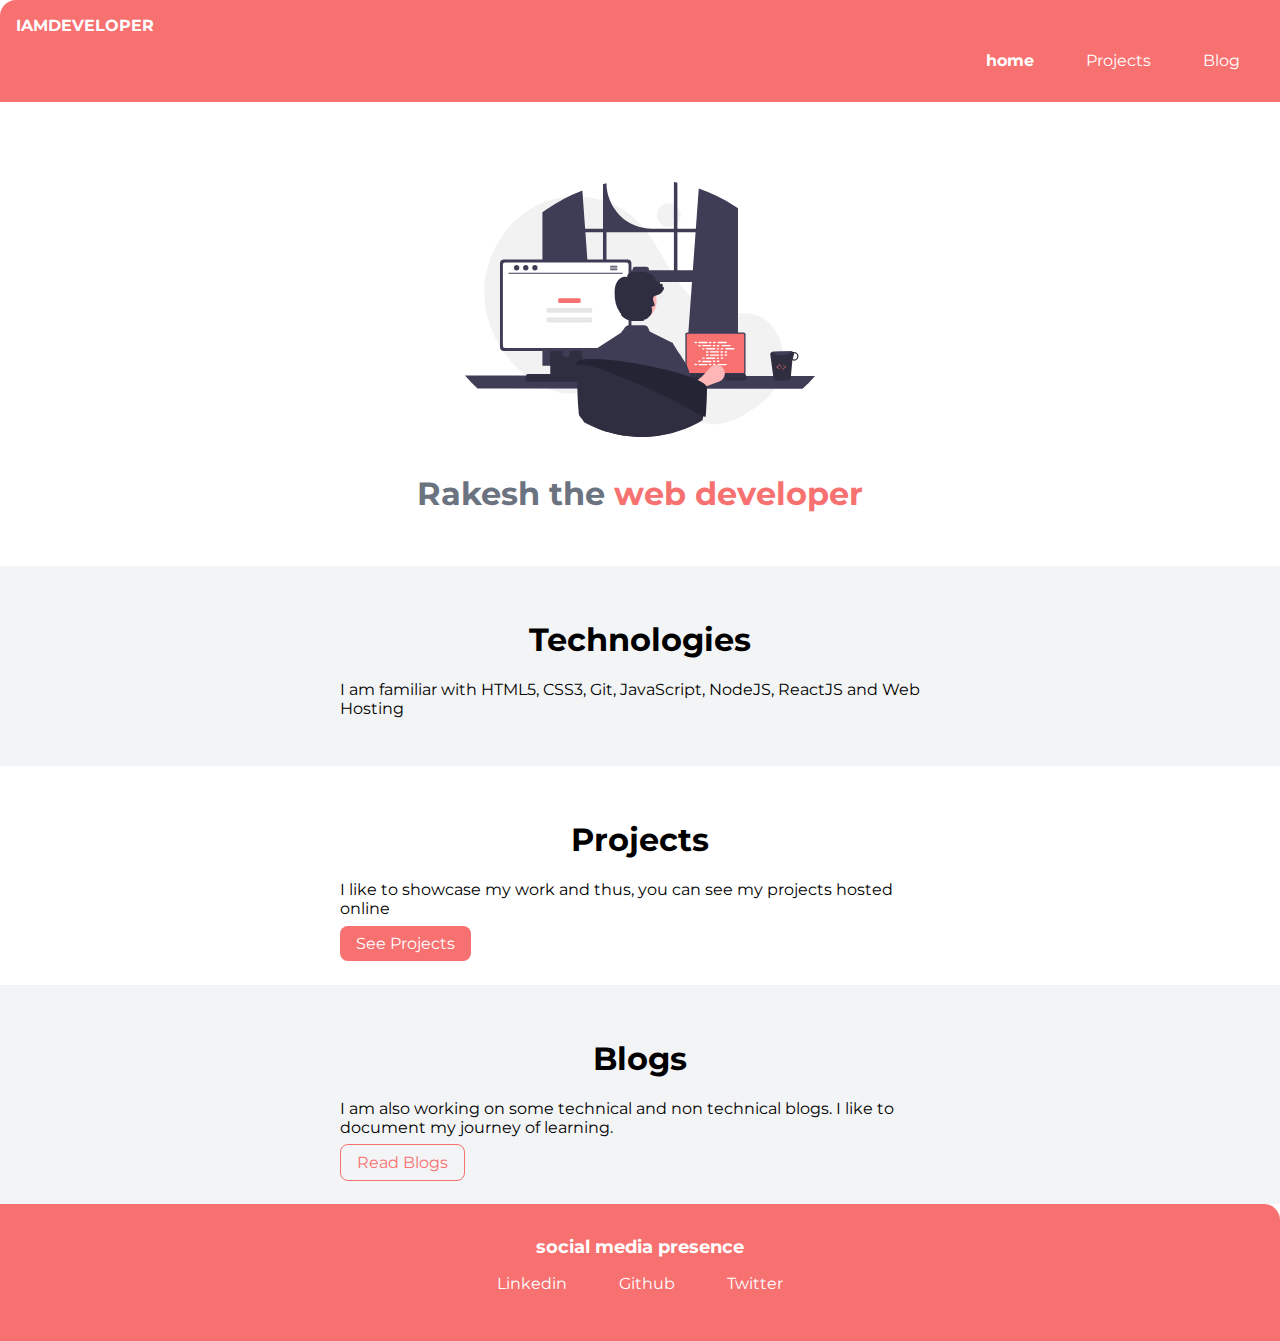
<file: index.html>
<!DOCTYPE html>
<html lang="en">
<head>
    <meta charset="UTF-8">
    <meta http-equiv="X-UA-Compatible" content="IE=edge">
    <meta name="viewport" content="width=device-width, initial-scale=1.0">
    <title>home | IAMDEVELOPER</title>
    <link rel="stylesheet" href="styles.css"/>
</head>
<body>
    <nav class="navigation container">
        <div class="nav-brand">IAMDEVELOPER</div>
        <ul class="list-non-bullet nav-pills">
            <li class="list-item-inline">
            <a class="link link-active"  href="/">home</a>
            </li>
            <li class="list-item-inline">
                <a class="link" href="projects.html">Projects</a>
            </li>
            <li class="list-item-inline">
                <a class="link" href="blogs.html">Blog</a>
            </li>
        </ul>
    </nav>
    
    <header class="hero">
        <img class="hero-img" src="images/hero.svg" />
        <h1 class="hero-heading">Rakesh the <span class="heading-inverted">web developer</span> </h1>
    </header>

    <section class="section ow">
        <div class="contrainer container-center">
            <h1>Technologies</h1>
            <p>I am familiar with HTML5, CSS3, Git, JavaScript, NodeJS, ReactJS and Web Hosting</p>
        </div>
        
    </section>

    <section class="section">
        <div class="contrainer container-center">
            <h1>Projects</h1>
            <p>I like to showcase my work and thus, you can see my projects hosted online</p>
            <a class= "link link-primary" href="projects.html"> See Projects </a>
        </div>
        
    </section>

    <section class="section ow">
        <div class="contrainer container-center">
            <h1>Blogs</h1>
            <p>I am also working on some technical and non technical blogs. I like to document my journey of learning.</p>
            <a class= "link link-secondary" href="blogs.html"> Read Blogs </a>
        </div>
        
    </section>

    <footer class="footer">
        <div class="footer-header">social media presence</div>
        <ul class="social-links list-non-bullet">
            <li class="list-item-inline">
                <a class="link" href="https://linkedin.com/in/pathakr007">
                    Linkedin
                </a>
            </li>
            <li class="list-item-inline">
                <a class="link" href="https://github.com/pathakr007">
                    Github
                </a>
            </li>
            <li class="list-item-inline">
                <a class="link" href="https://Twitter.com/pathakr007">
                    Twitter
                </a>
            </li>
        </ul>
    </footer>

</body>
</html>
</file>
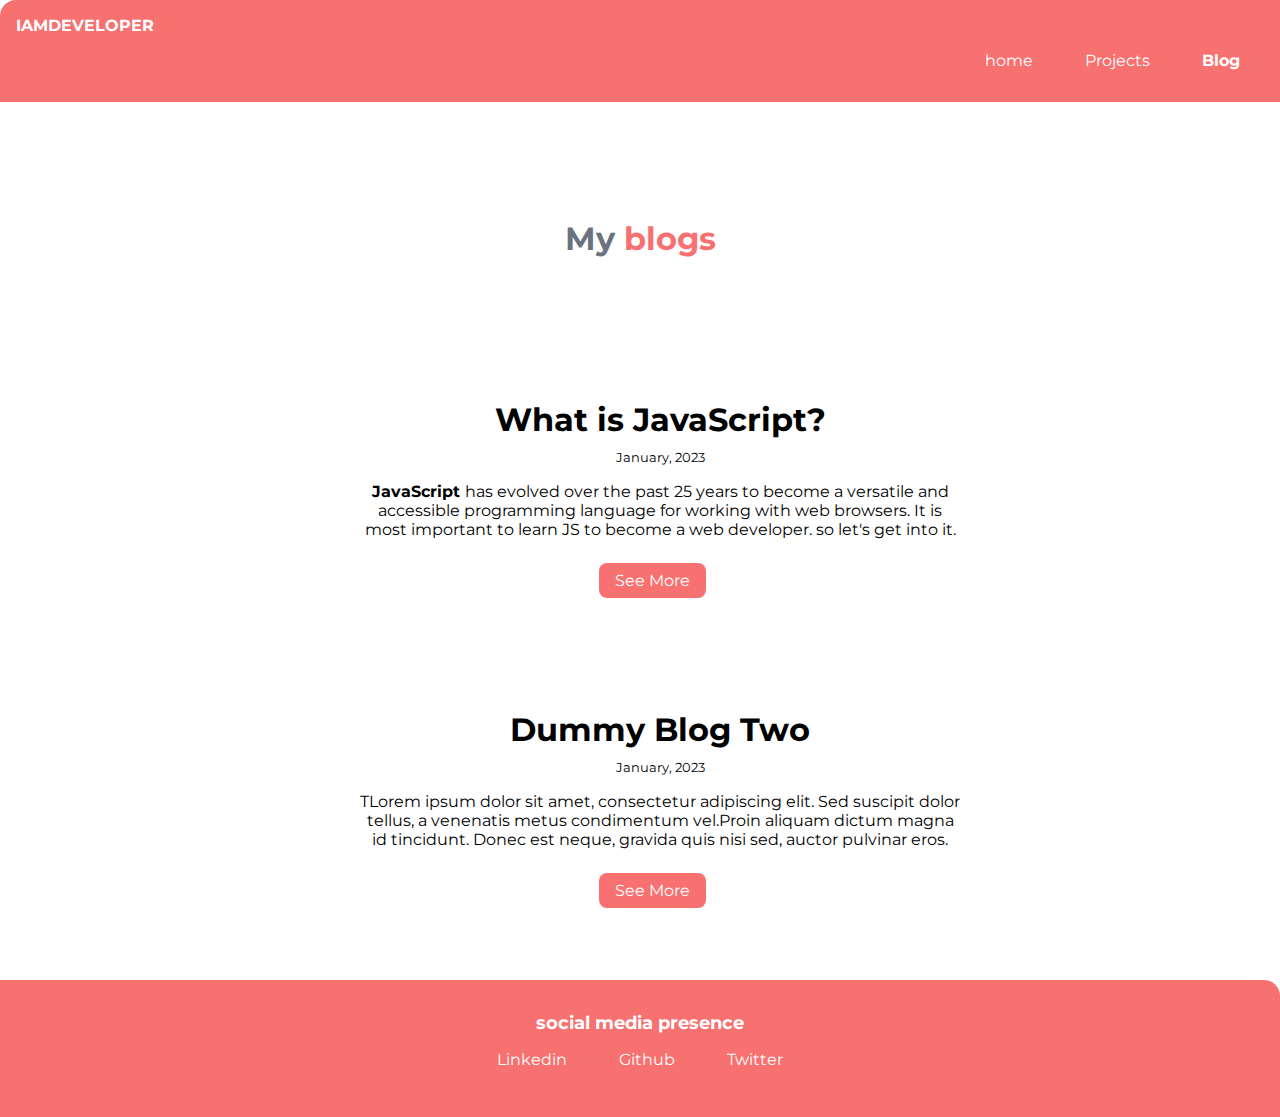
<file: blogs.html>
<!DOCTYPE html>
<html lang="en">
<head>
    <meta charset="UTF-8">
    <meta http-equiv="X-UA-Compatible" content="IE=edge">
    <meta name="viewport" content="width=device-width, initial-scale=1.0">
    <title>blogs | IAMDEVELOPER</title>
    <link rel="stylesheet" href="styles.css"/>
</head>
<body>

    <nav class="navigation container">
        <div class="nav-brand">IAMDEVELOPER</div>
        <ul class="list-non-bullet nav-pills">
            <li class="list-item-inline">
            <a class="link"  href="/">home</a>
            </li>
            <li class="list-item-inline">
                <a class="link" href="projects.html">Projects</a>
            </li>
            <li class="list-item-inline">
                <a class="link link-active" href="blogs.html">Blog</a>
            </li>
        </ul>
    </nav>

    <header class="hero">
        <h1 class="hero-heading">My <span class="heading-inverted">blogs</span> </h1>
   </header>


    <ul class="list list-non-bullet">
        <li>
            <article class="showcase-list container container-center">
                <h1>What is JavaScript?</h1>
                <small>January, 2023</small>
                <p> <strong>JavaScript </strong>has evolved over the past 25 years to become a versatile and accessible programming language for working with web browsers. It is most important to learn JS to become a web developer. so let's get into it.</p>
      
                <a class= "link link-primary" href="javaScript.html"> See More </a>
              </article>
            
        </li>

        <li>
            <article class="showcase-list container container-center">
                <h1>Dummy Blog Two</h1>
                <small>January, 2023</small>
                <p> TLorem ipsum dolor sit amet, consectetur adipiscing elit. Sed suscipit dolor tellus, a venenatis metus condimentum vel.Proin aliquam dictum magna id tincidunt. Donec est neque, gravida quis nisi sed, auctor pulvinar eros. </p>
      
                <a class= "link link-primary" href="dummyBlogTwo.html"> See More </a>
              </article>

        </li>

    </ul>

    <footer class="footer">
        <div class="footer-header">social media presence</div>
        <ul class="social-links list-non-bullet">
            <li class="list-item-inline">
                <a class="link" href="https://linkedin.com/in/pathakr007">
                    Linkedin
                </a>
            </li>
            <li class="list-item-inline">
                <a class="link" href="https://github.com/pathakr007">
                    Github
                </a>
            </li>
            <li class="list-item-inline">
                <a class="link" href="https://Twitter.com/pathakr007">
                    Twitter
                </a>
            </li>
        </ul>
    </footer>

    
</body>
</html>
</file>
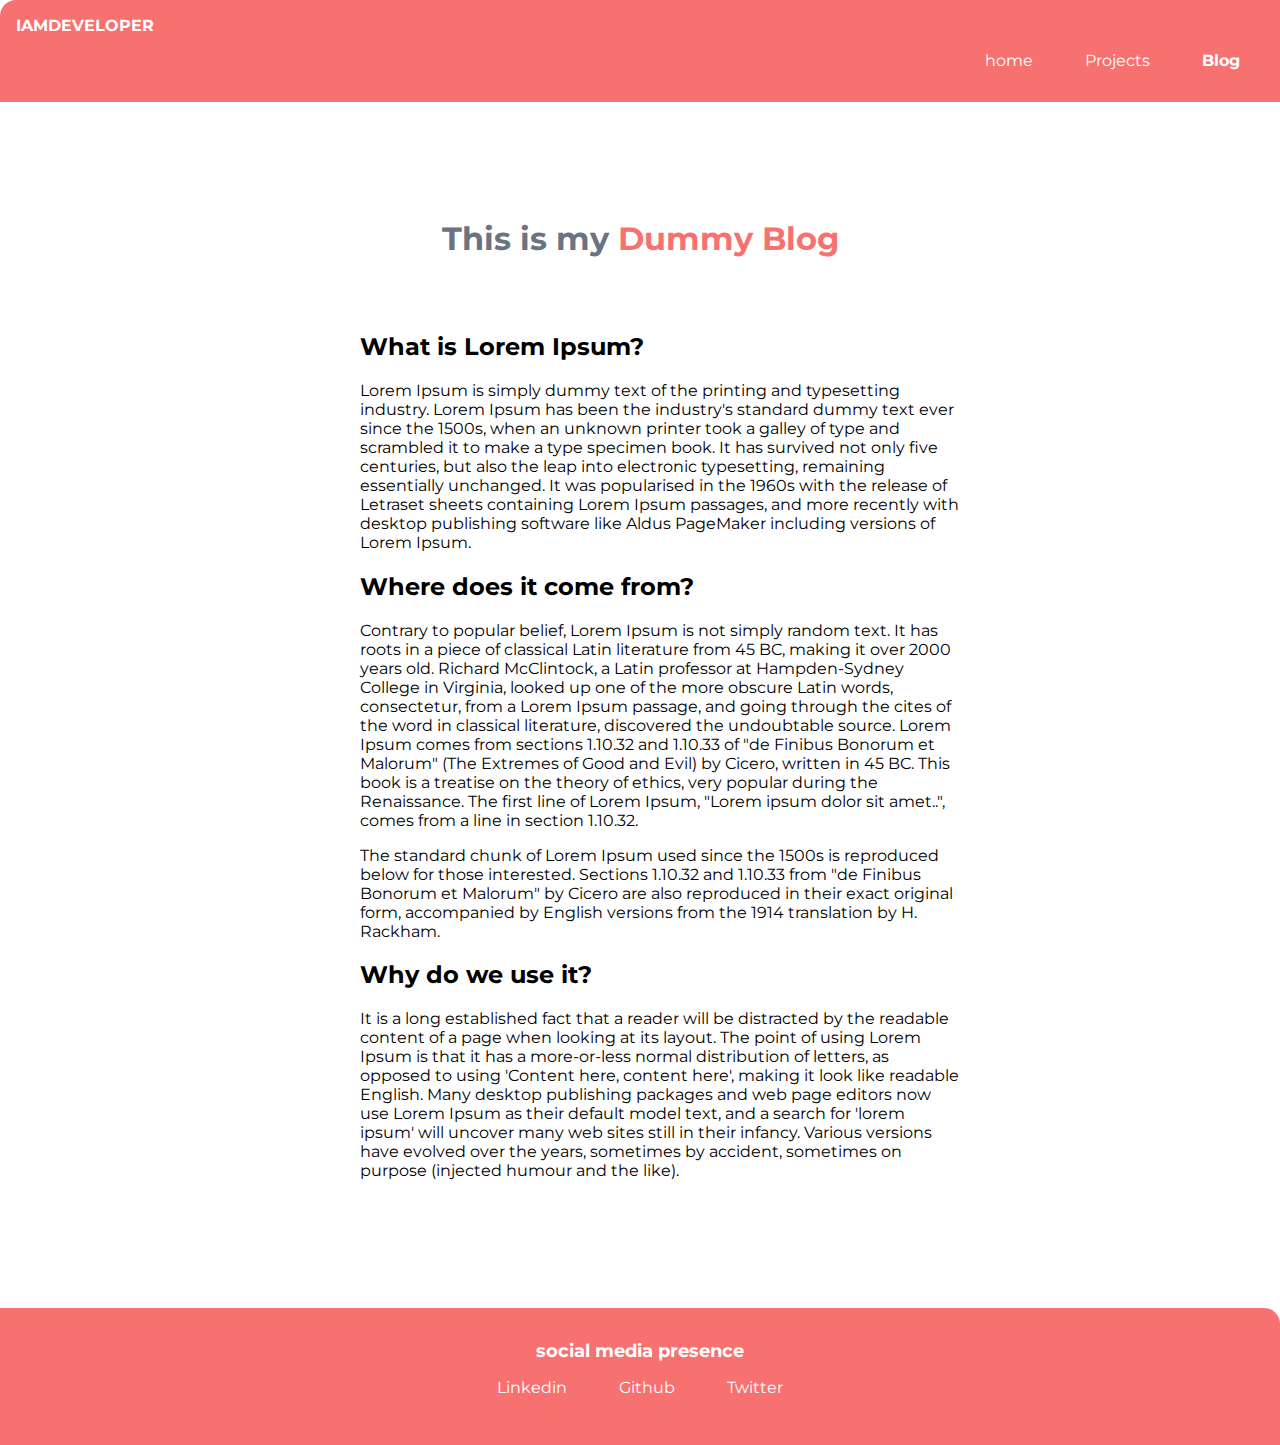
<file: dummyBlogTwo.html>
<!DOCTYPE html>
<html lang="en">
<head>
    <meta charset="UTF-8">
    <meta http-equiv="X-UA-Compatible" content="IE=edge">
    <meta name="viewport" content="width=device-width, initial-scale=1.0">
    <title>blogs | IAMDEVELOPER | blogTwo</title>
    <link rel="stylesheet" href="styles.css"/>
</head>
<body>
    <nav class="navigation container">
        <div class="nav-brand">IAMDEVELOPER</div>
        <ul class="list-non-bullet nav-pills">
            <li class="list-item-inline">
            <a class="link"  href="/">home</a>
            </li>
            <li class="list-item-inline">
                <a class="link" href="projects.html">Projects</a>
            </li>
            <li class="list-item-inline">
                <a class="link link-active" href="blogs.html">Blog</a>
            </li>
        </ul>
    </nav>

    <header class="hero">
        <h1 class="hero-heading">This is my<span class="heading-inverted"> Dummy Blog</span> </h1>
   </header>

   <ul class="list list-non-bullet">
    <li>
    <article class="container-center showcase-blog">
        <h2>What is Lorem Ipsum? </h2>
        <p>
            Lorem Ipsum is simply dummy text of the printing and typesetting industry. Lorem Ipsum has been the industry's standard dummy text ever since the 1500s, when an unknown printer took a galley of type and scrambled it to make a type specimen book. It has survived not only five centuries, but also the leap into electronic typesetting, remaining essentially unchanged. It was popularised in the 1960s with the release of Letraset sheets containing Lorem Ipsum passages, and more recently with desktop publishing software like Aldus PageMaker including versions of Lorem Ipsum.
        </p>
  
        <h2>Where does it come from?</h2>
        <p>
            Contrary to popular belief, Lorem Ipsum is not simply random text. It has roots in a piece of classical Latin literature from 45 BC, making it over 2000 years old. Richard McClintock, a Latin professor at Hampden-Sydney College in Virginia, looked up one of the more obscure Latin words, consectetur, from a Lorem Ipsum passage, and going through the cites of the word in classical literature, discovered the undoubtable source. Lorem Ipsum comes from sections 1.10.32 and 1.10.33 of "de Finibus Bonorum et Malorum" (The Extremes of Good and Evil) by Cicero, written in 45 BC. This book is a treatise on the theory of ethics, very popular during the Renaissance. The first line of Lorem Ipsum, "Lorem ipsum dolor sit amet..", comes from a line in section 1.10.32.
        </p>
        <p>
            The standard chunk of Lorem Ipsum used since the 1500s is reproduced below for those interested. Sections 1.10.32 and 1.10.33 from "de Finibus Bonorum et Malorum" by Cicero are also reproduced in their exact original form, accompanied by English versions from the 1914 translation by H. Rackham.
        </p>
        <h2>
            Why do we use it? 
        </h2>
        <p>
            It is a long established fact that a reader will be distracted by the readable content of a page when looking at its layout. The point of using Lorem Ipsum is that it has a more-or-less normal distribution of letters, as opposed to using 'Content here, content here', making it look like readable English. Many desktop publishing packages and web page editors now use Lorem Ipsum as their default model text, and a search for 'lorem ipsum' will uncover many web sites still in their infancy. Various versions have evolved over the years, sometimes by accident, sometimes on purpose (injected humour and the like).
        </p>
      
    </article>
    </li>
   </ul>

   <footer class="footer">
    <div class="footer-header">social media presence</div>
    <ul class="social-links list-non-bullet">
        <li class="list-item-inline">
            <a class="link" href="https://linkedin.com/in/pathakr007">
                Linkedin
            </a>
        </li>
        <li class="list-item-inline">
            <a class="link" href="https://github.com/pathakr007">
                Github
            </a>
        </li>
        <li class="list-item-inline">
            <a class="link" href="https://Twitter.com/pathakr007">
                Twitter
            </a>
        </li>
    </ul>
</footer>

</body>
</html>
</file>
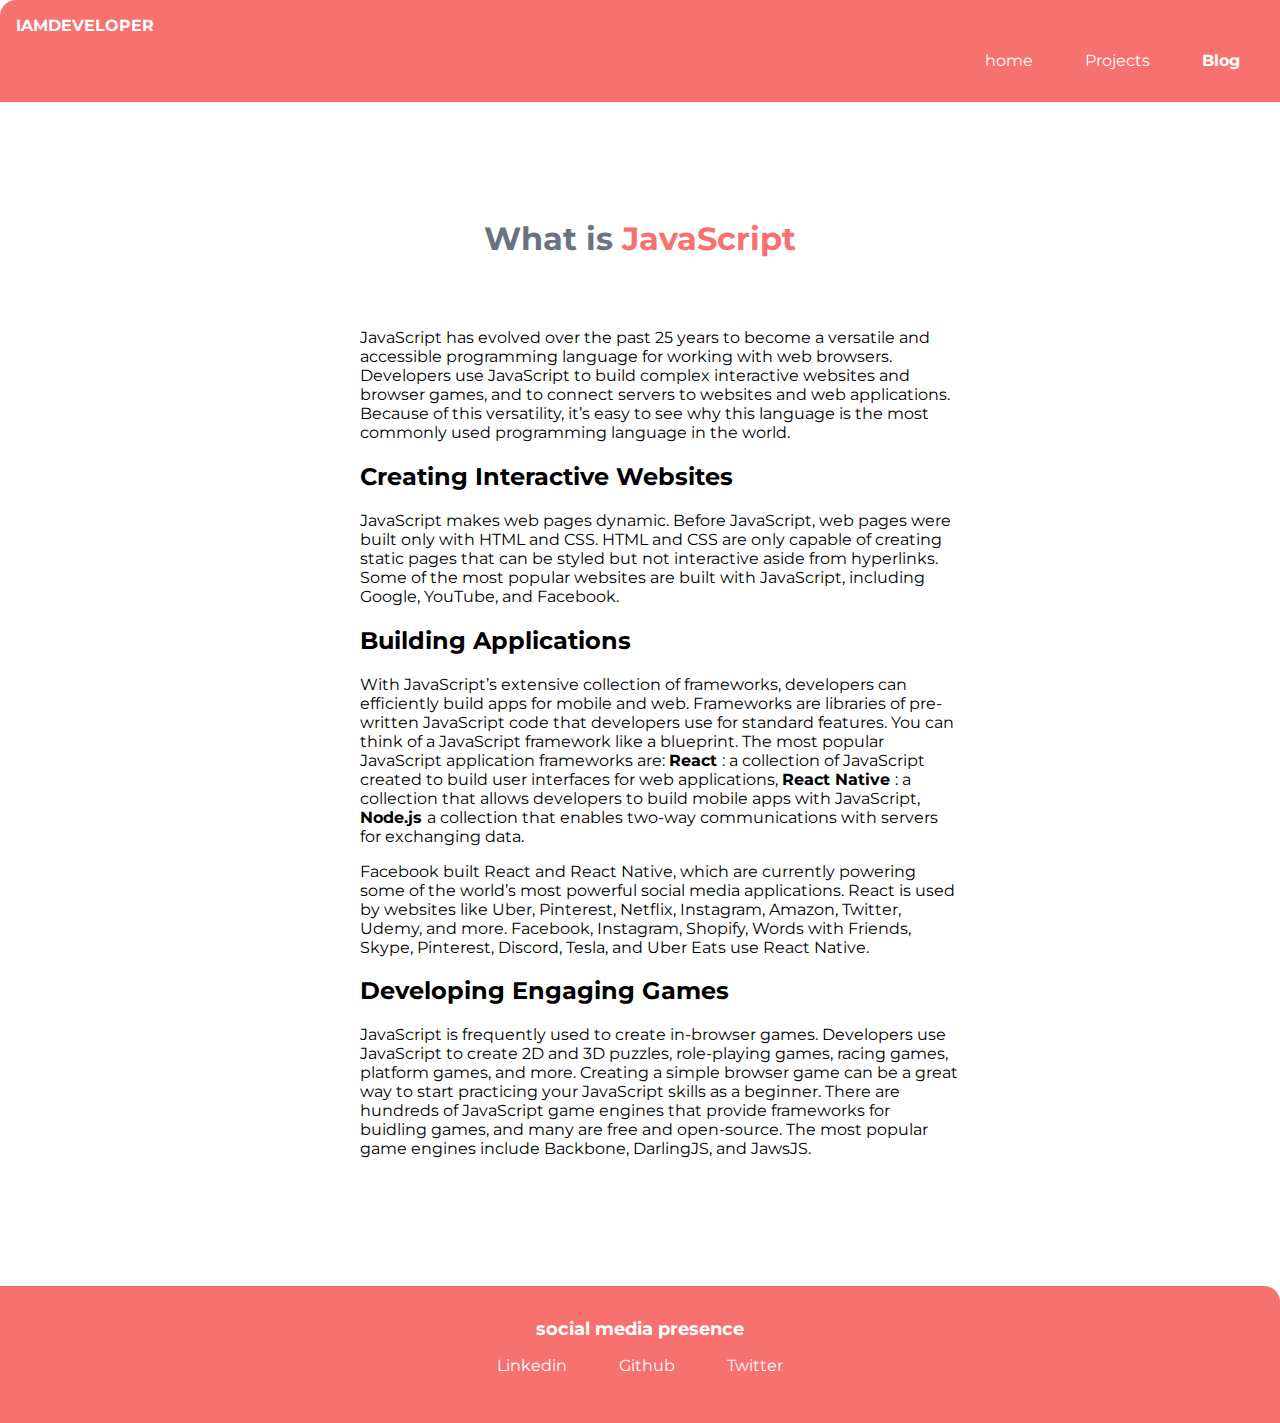
<file: javaScript.html>
<!DOCTYPE html>
<html lang="en">
<head>
    <meta charset="UTF-8">
    <meta http-equiv="X-UA-Compatible" content="IE=edge">
    <meta name="viewport" content="width=device-width, initial-scale=1.0">
    <title>blogs | IAMDEVELOPER | blogOne</title>
    <link rel="stylesheet" href="styles.css"/>
</head>
<body>

    <nav class="navigation container">
        <div class="nav-brand">IAMDEVELOPER</div>
        <ul class="list-non-bullet nav-pills">
            <li class="list-item-inline">
            <a class="link"  href="/">home</a>
            </li>
            <li class="list-item-inline">
                <a class="link" href="projects.html">Projects</a>
            </li>
            <li class="list-item-inline">
                <a class="link link-active" href="blogs.html">Blog</a>
            </li>
        </ul>
    </nav>

    <header class="hero">
        <h1 class="hero-heading">What is <span class="heading-inverted">JavaScript</span> </h1>
   </header>

   <ul class="list list-non-bullet">
    <li>
    <article class="container-center showcase-blog">
        <p>
          JavaScript has evolved over the past 25 years to become a versatile and accessible programming language for working with web browsers. Developers use JavaScript to build complex interactive websites and browser games, and to connect servers to websites and web applications. Because of this versatility, it’s easy to see why this language is the most commonly used programming language in the world.
        </p>
  
        <h2>Creating Interactive Websites</h2>
        <p>
          JavaScript makes web pages dynamic. Before JavaScript, web pages were built only with HTML and CSS. HTML and CSS are only capable of creating static pages that can be styled but not interactive aside from hyperlinks. Some of the most popular websites are built with JavaScript, including Google, YouTube, and Facebook.
        </p>
  
        <h2>
          Building Applications 
        </h2>
        <p>
          With JavaScript’s extensive collection of frameworks, developers can efficiently build apps for mobile and web. Frameworks are libraries of pre-written JavaScript code that developers use for standard features. You can think of a JavaScript framework like a blueprint. The most popular JavaScript application frameworks are: <strong> React </strong>: a collection of JavaScript created to build user interfaces for web applications, <strong> React Native </strong>: a collection that allows developers to build mobile apps with JavaScript, <strong> Node.js </strong> a collection that enables two-way communications with servers for exchanging data.
        </p>
  <p>
          Facebook built React and React Native, which are currently powering some of the world’s most powerful social media applications. React is used by websites like Uber, Pinterest, Netflix, Instagram, Amazon, Twitter, Udemy, and more. Facebook, Instagram, Shopify, Words with Friends, Skype, Pinterest, Discord, Tesla, and Uber Eats use React Native.
        </p>
  <h2> Developing Engaging Games </h2>
  <p>JavaScript is frequently used to create in-browser games. Developers use JavaScript to create 2D and 3D puzzles, role-playing games, racing games, platform games, and more. Creating a simple browser game can be a great way to start practicing your JavaScript skills as a beginner. There are hundreds of JavaScript game engines that provide frameworks for buidling games, and many are free and open-source. The most popular game engines include Backbone, DarlingJS, and JawsJS.
  </p>
    </article>
    </li>
   </ul>


   <footer class="footer">
    <div class="footer-header">social media presence</div>
    <ul class="social-links list-non-bullet">
        <li class="list-item-inline">
            <a class="link" href="https://linkedin.com/in/pathakr007">
                Linkedin
            </a>
        </li>
        <li class="list-item-inline">
            <a class="link" href="https://github.com/pathakr007">
                Github
            </a>
        </li>
        <li class="list-item-inline">
            <a class="link" href="https://Twitter.com/pathakr007">
                Twitter
            </a>
        </li>
    </ul>
</footer>
    
</body>
</html>
</file>
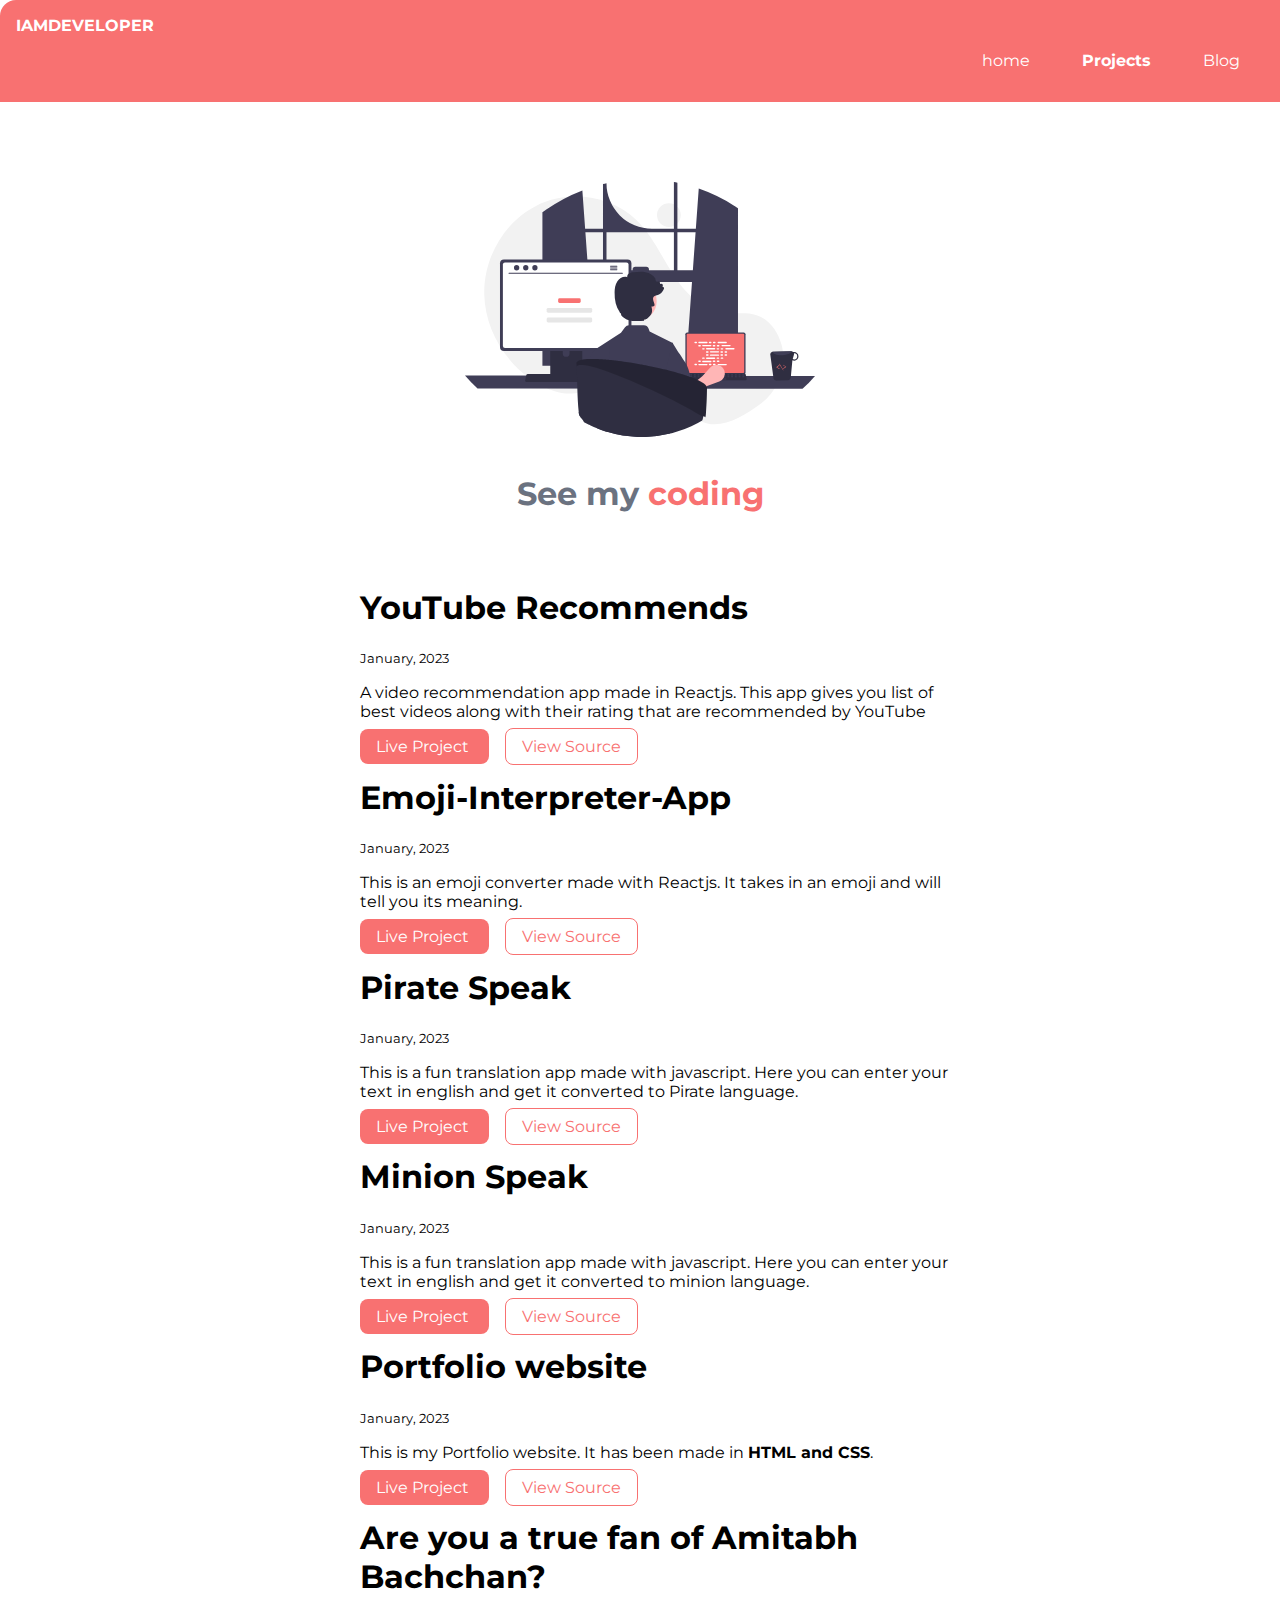
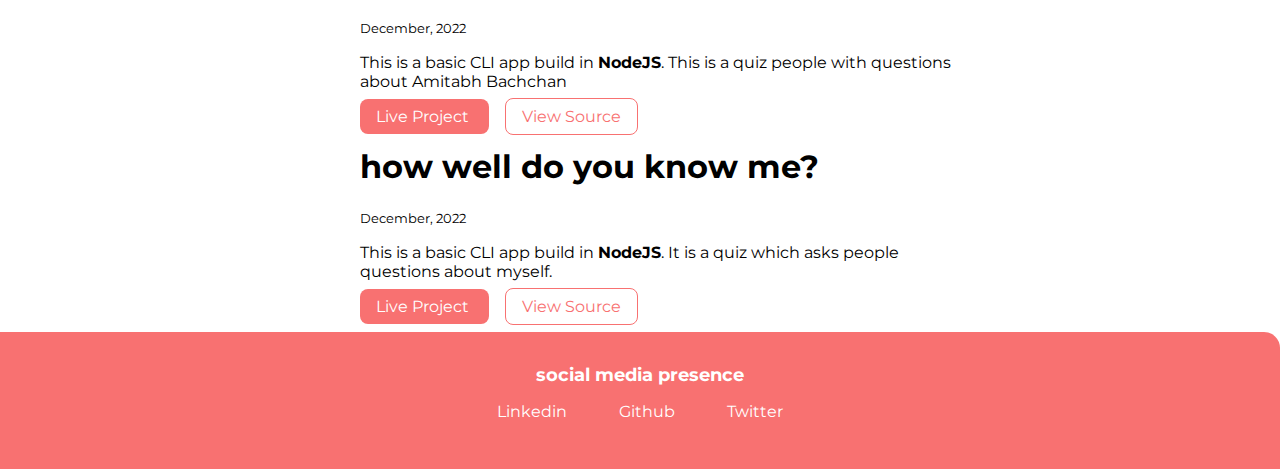
<file: projects.html>
<!DOCTYPE html>
<html lang="en">
<head>
    <meta charset="UTF-8">
    <meta http-equiv="X-UA-Compatible" content="IE=edge">
    <meta name="viewport" content="width=device-width, initial-scale=1.0">
    <title>project | IAMDEVELOPER</title>
    <link rel="stylesheet" href="styles.css"/>
</head>
<body>
    
    <nav class="navigation container">
        <div class="nav-brand">IAMDEVELOPER</div>
        <ul class="list-non-bullet nav-pills">
            <li class="list-item-inline">
            <a class="link"  href="/">home</a>
            </li>
            <li class="list-item-inline">
                <a class="link  link-active" href="projects.html">Projects</a>
            </li>
            <li class="list-item-inline">
                <a class="link" href="blogs.html">Blog</a>
            </li>
        </ul>
    </nav>

    <header class="hero">
        <img class="hero-img" src="images/hero.svg" />
        <h1 class="hero-heading">See my <span class="heading-inverted">coding</span> </h1>
    </header>

    <ul class="list list-non-bullet">

        <li>
            <div class="container container-center margin-md">
                 <h1>YouTube Recommends</h1>
                <small> January, 2023</small>
                <p> A video recommendation app made in Reactjs. This app gives you list of best videos along with their rating that are recommended by YouTube </p>
    
                <a class= "link link-primary" href="https://pqs585.csb.app/"> Live Project </a>
                <a class="link link-secondary" href="https://github.com/pathakr007/YouTube-Recommends">View Source</a>
            </div>
    
            </li>


        <li>
            <div class="container container-center margin-md">
                 <h1>Emoji-Interpreter-App</h1>
                <small> January, 2023</small>
                <p> This is an emoji converter made with Reactjs. It takes in an emoji and will tell you its meaning. </p>
    
                <a class= "link link-primary" href="https://1k5rxl.csb.app/"> Live Project </a>
                <a class="link link-secondary" href="https://github.com/pathakr007/Emoji-InterpreterApp">View Source</a>
            </div>
    
            </li>


        <li>
            <div class="container container-center margin-md">
                 <h1>Pirate Speak</h1>
                <small> January, 2023</small>
                <p> This is a fun translation app made with javascript. Here you can enter your text in english and get it converted to Pirate language. </p>
    
                <a class= "link link-primary" href="pirate-neog-translator.netlify.app"> Live Project </a>
                <a class="link link-secondary" href="https://github.com/pathakr007/Pirate-Speak-translator">View Source</a>
            </div>
    
            </li>

        <li>
            <div class="container container-center margin-md">
                 <h1>Minion Speak</h1>
                <small> January, 2023</small>
                <p> This is a fun translation app made with javascript. Here you can enter your text in english and get it converted to minion language. </p>
    
                <a class= "link link-primary" href="minion-neog-translation.netlify.app"> Live Project </a>
                <a class="link link-secondary" href="https://github.com/pathakr007/Banana-Speak">View Source</a>
            </div>
    
            </li>

        

        <li>
            <div class="container container-center margin-md">
                 <h1>Portfolio website</h1>
                <small> January, 2023</small>
                <p> This is my Portfolio website. It has been made in <strong>HTML and CSS</strong>.</p>
    
                <a class= "link link-primary" href="https://rakesh-pathak.netlify.app/"> Live Project </a>
                <a class="link link-secondary" href="https://github.com/pathakr007/Portfolio-website">View Source</a>
            </div>
    
            </li>

        <li>
        <div class="container container-center margin-md">
             <h1>Are you a true fan of Amitabh Bachchan?</h1>
            <small> December, 2022</small>
            <p> This is a basic CLI app build in <strong>NodeJS</strong>. This is a quiz people with questions about Amitabh Bachchan </p>

            <a class= "link link-primary" href="https://replit.com/@pathak007/Mark2#index.js"> Live Project </a>
            <a class="link link-secondary" href="https://github.com/pathakr007/Are-you-a-true-fan-of-AmitabhBachchan">View Source</a>
        </div>

        </li>

        <li>
        <div class="container container-center margin-md">
            <h1>how well do you know me?</h1>
            <small> December, 2022</small>
            <p> This is a basic CLI app build in <strong>NodeJS</strong>. It is a quiz which asks people questions about myself.</p>

            <a class= "link link-primary" href="https://replit.com/@pathak007/Mark1#index.js"> Live Project </a>
            <a class="link link-secondary" href="https://github.com/pathakr007/How-well-do-you-know-me">View Source</a>

        </div>

        </li>

    </ul>

    <footer class="footer">
        <div class="footer-header">social media presence</div>
        <ul class="social-links list-non-bullet">
            <li class="list-item-inline">
                <a class="link" href="https://linkedin.com/in/pathakr007">
                    Linkedin
                </a>
            </li>
            <li class="list-item-inline">
                <a class="link" href="https://github.com/pathakr007">
                    Github
                </a>
            </li>
            <li class="list-item-inline">
                <a class="link" href="https://Twitter.com/pathakr007">
                    Twitter
                </a>
            </li>
        </ul>
    </footer>

</body>
</html>
</file>
<file: styles.css>
@import url('https://fonts.googleapis.com/css2?family=Montserrat:wght@400;700&display=swap');

:root {
    --primary-color: #f87171;
    --dark-gray: #6B7280;
    --off-white: #F3F4F6;
}




body {
    font-family: 'Montserrat', sans-serif;
    margin: 0px;
}


hr {
    margin: 2rem 0rem;
}

/**  Margin **/
.margin-md {
    margin: 2rem 0rem;
}


/** Container **/
.container {
    padding: 0rem 1rem;
}


.container-center {
    max-width: 600px;
    margin: auto;
}


/** links **/ 
.link {
    text-decoration: none;
    padding: 0.5rem 1rem;
}

.link-primary {
background-color: var(--primary-color);
border-radius: 0.5rem;
margin-right: 1rem;
color: white;
}

.link-secondary {
    color: var(--primary-color);
    border-radius: 0.5rem;
    border: 1px solid var(--primary-color);
}


/**  lists **/

.list-non-bullet {
    list-style: none;
}

.list-item-inline {
    display: inline;
    padding: 0rem 0.5rem;
}


/** navigation **/

.navigation {
    background-color: var(--primary-color);
    color: white;
    padding: 1rem;
    border-top-left-radius: 1rem;
}

.navigation .nav-brand {
    font-weight: bold;
}

.navigation .nav-pills {
    text-align: right;
}


.navigation .link {
    color: white;
}

.navigation .link-active {
    font-weight: bold;
}

/** header **/

.hero {
    padding: 2rem;
    padding-top: 5rem;
}

.hero .hero-img {
    max-width: 350px;
    display: block;
    margin: auto;
}

.hero .hero-heading {
    text-align: center;
    padding-top: 1rem;
    color: var(--dark-gray);
}

.hero .hero-heading .heading-inverted {
    color: var(--primary-color);
}

/** sections **/

.section {
    padding: 2rem;
}

.section h1 {
    text-align: center;
    
}

.ow {
    background-color: var(--off-white);
}

/** projects **/
.showcase-list {
    /* padding: 2rem; */
    padding: 2rem;
    border-radius: 1rem;
    text-align: center;
    margin: 3rem auto;
  }
  .showcase-list h1 {
    margin: 0.5rem;
  }
  
  .showcase-list p {
    padding-bottom: 1rem;
  }
  
  /** blogs **/
  
  .showcase-blog {
    padding-bottom: 6rem;
  }
  


/** footers **/

footer {
    background-color: var(--primary-color);
    padding: 2rem 0rem;
    text-align: center;
    color: white;
    border-top-right-radius: 1rem ;
}

.footer .link {
    color: white;
}

.footer .footer-header {
    color: white;
    font-weight: bold;
    font-size: large;
}

.footer ul {
    padding-inline-start: 0px;
}
</file>
